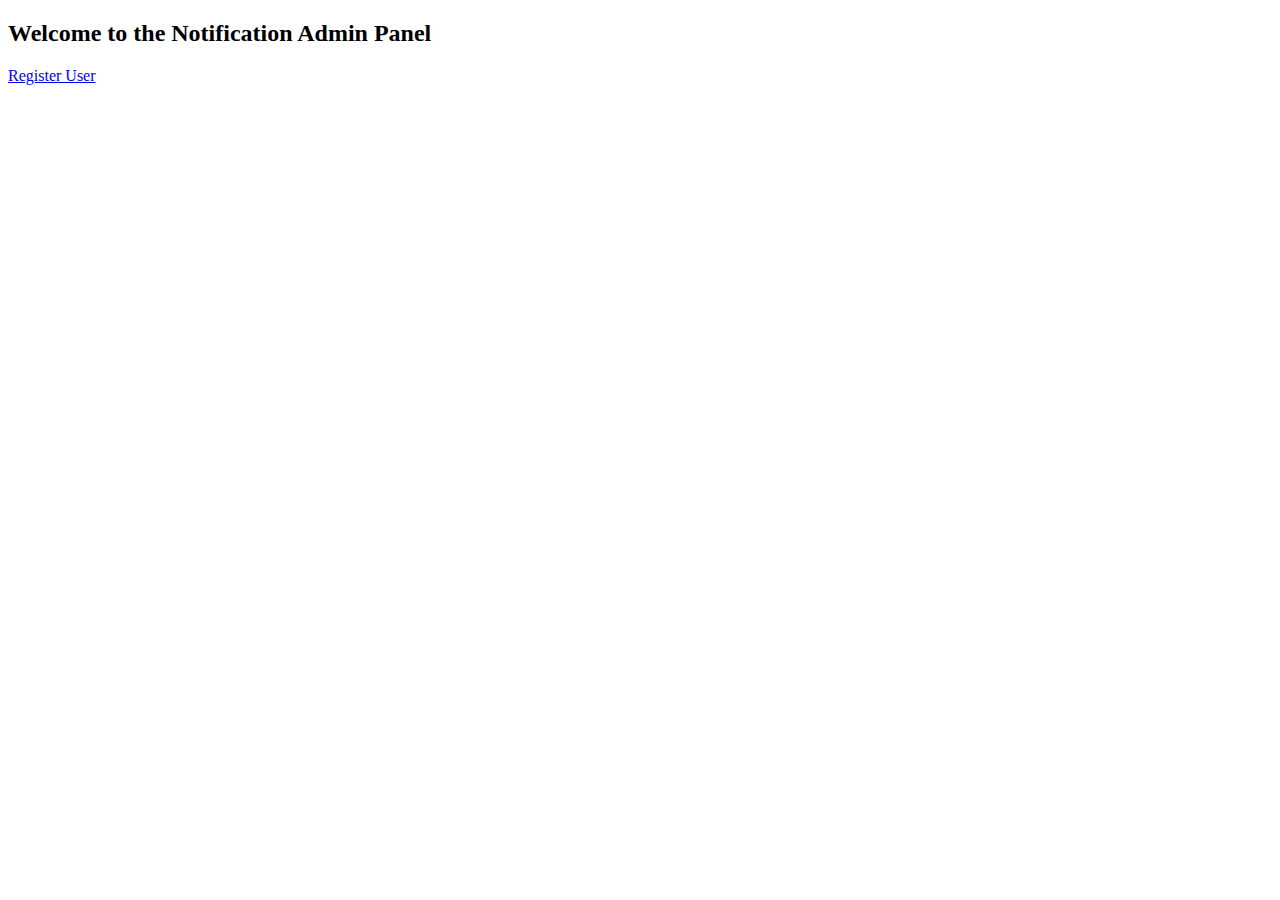
<file: Notifications/src/main/resources/templates/index.html>
<!-- templates/index.html -->
<!DOCTYPE html>
<html xmlns:th="http://www.thymeleaf.org">

<head>
    <title>Notification Admin</title>
</head>

<body>

<h2>Welcome to the Notification Admin Panel</h2>
<a href="/registerUser">Register User</a><br/>

</body>
</html>
</file>
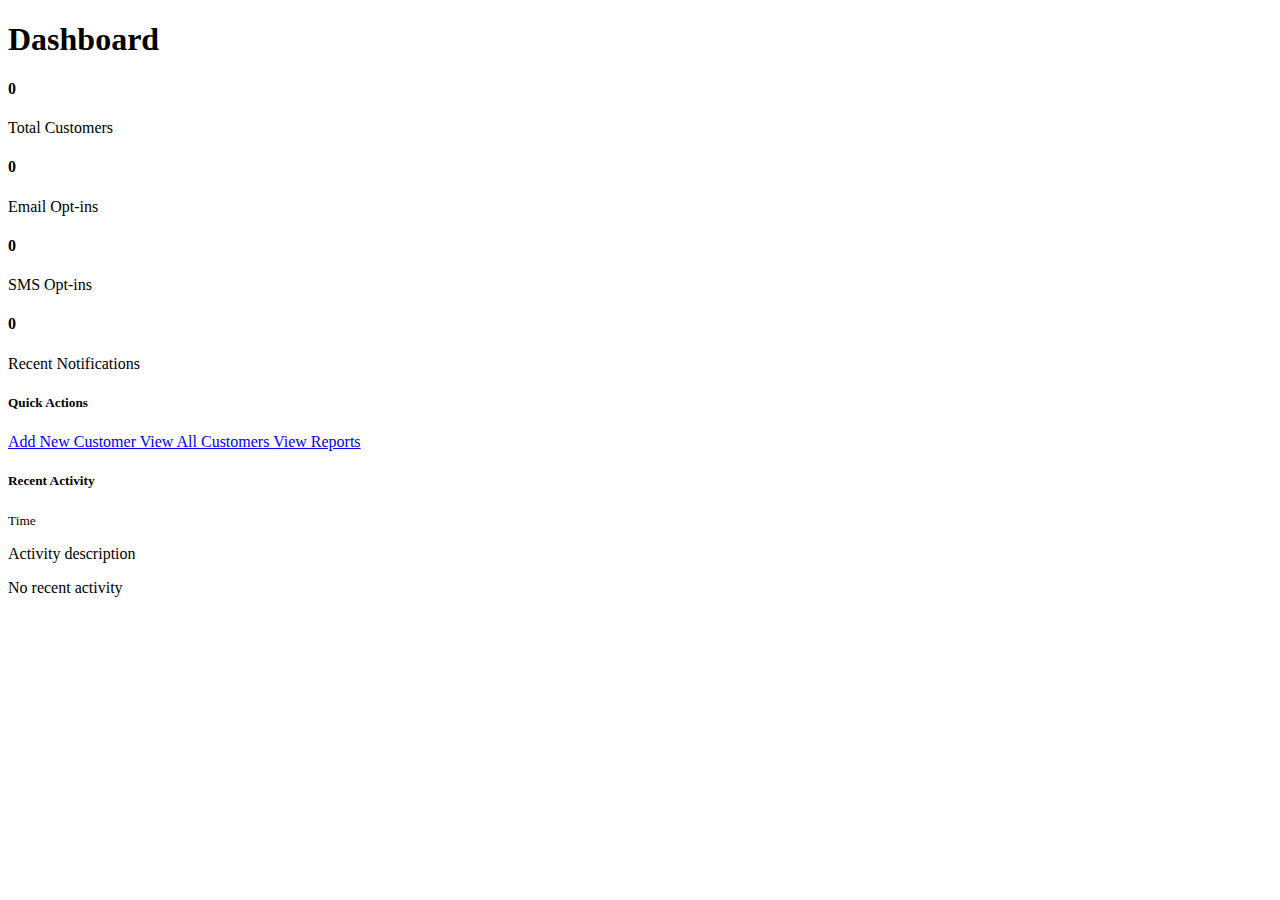
<file: Notifications/src/main/resources/templates/dashboard.html>
<!DOCTYPE html>
<html lang="en" xmlns:th="http://www.thymeleaf.org" xmlns:layout="http://www.ultraq.net.nz/thymeleaf/layout"
      layout:decorate="~{layout/base}">
<head>
    <title>Dashboard</title>
</head>
<body>
<div layout:fragment="content">
    <div class="row">
        <div class="col-12">
            <h1 class="mb-4">Dashboard</h1>
        </div>
    </div>

    <!-- Statistics Cards -->
    <div class="row mb-4">
        <div class="col-md-3">
            <div class="card text-white bg-primary">
                <div class="card-body">
                    <div class="d-flex justify-content-between">
                        <div>
                            <h4 th:text="${totalCustomers ?: 0}">0</h4>
                            <p class="card-text">Total Customers</p>
                        </div>
                        <div class="align-self-center">
                            <i class="bi bi-people fs-1"></i>
                        </div>
                    </div>
                </div>
            </div>
        </div>

        <div class="col-md-3">
            <div class="card text-white bg-success">
                <div class="card-body">
                    <div class="d-flex justify-content-between">
                        <div>
                            <h4 th:text="${emailOptIns ?: 0}">0</h4>
                            <p class="card-text">Email Opt-ins</p>
                        </div>
                        <div class="align-self-center">
                            <i class="bi bi-envelope fs-1"></i>
                        </div>
                    </div>
                </div>
            </div>
        </div>

        <div class="col-md-3">
            <div class="card text-white bg-info">
                <div class="card-body">
                    <div class="d-flex justify-content-between">
                        <div>
                            <h4 th:text="${smsOptIns ?: 0}">0</h4>
                            <p class="card-text">SMS Opt-ins</p>
                        </div>
                        <div class="align-self-center">
                            <i class="bi bi-phone fs-1"></i>
                        </div>
                    </div>
                </div>
            </div>
        </div>

        <div class="col-md-3">
            <div class="card text-white bg-warning">
                <div class="card-body">
                    <div class="d-flex justify-content-between">
                        <div>
                            <h4 th:text="${recentNotifications ?: 0}">0</h4>
                            <p class="card-text">Recent Notifications</p>
                        </div>
                        <div class="align-self-center">
                            <i class="bi bi-bell fs-1"></i>
                        </div>
                    </div>
                </div>
            </div>
        </div>
    </div>

    <!-- Quick Actions -->
    <div class="row">
        <div class="col-md-6">
            <div class="card">
                <div class="card-header">
                    <h5>Quick Actions</h5>
                </div>
                <div class="card-body">
                    <a href="/customers/new" th:href="@{/customers/new}" class="btn btn-primary mb-2 w-100">
                        <i class="bi bi-person-plus"></i> Add New Customer
                    </a>
                    <a href="/customers" th:href="@{/customers}" class="btn btn-outline-primary mb-2 w-100">
                        <i class="bi bi-list"></i> View All Customers
                    </a>
                    <a href="/reports" th:href="@{/reports}" class="btn btn-outline-secondary w-100">
                        <i class="bi bi-graph-up"></i> View Reports
                    </a>
                </div>
            </div>
        </div>

        <div class="col-md-6">
            <div class="card">
                <div class="card-header">
                    <h5>Recent Activity</h5>
                </div>
                <div class="card-body">
                    <div class="list-group list-group-flush" th:if="${recentActivities != null and !recentActivities.empty}">
                        <div class="list-group-item border-0 px-0" th:each="activity : ${recentActivities}">
                            <small class="text-muted" th:text="${activity.timestamp}">Time</small>
                            <p class="mb-0" th:text="${activity.description}">Activity description</p>
                        </div>
                    </div>
                    <p class="text-muted mb-0" th:if="${recentActivities == null or recentActivities.empty}">
                        No recent activity
                    </p>
                </div>
            </div>
        </div>
    </div>
</div>
</body>
</html>
</file>
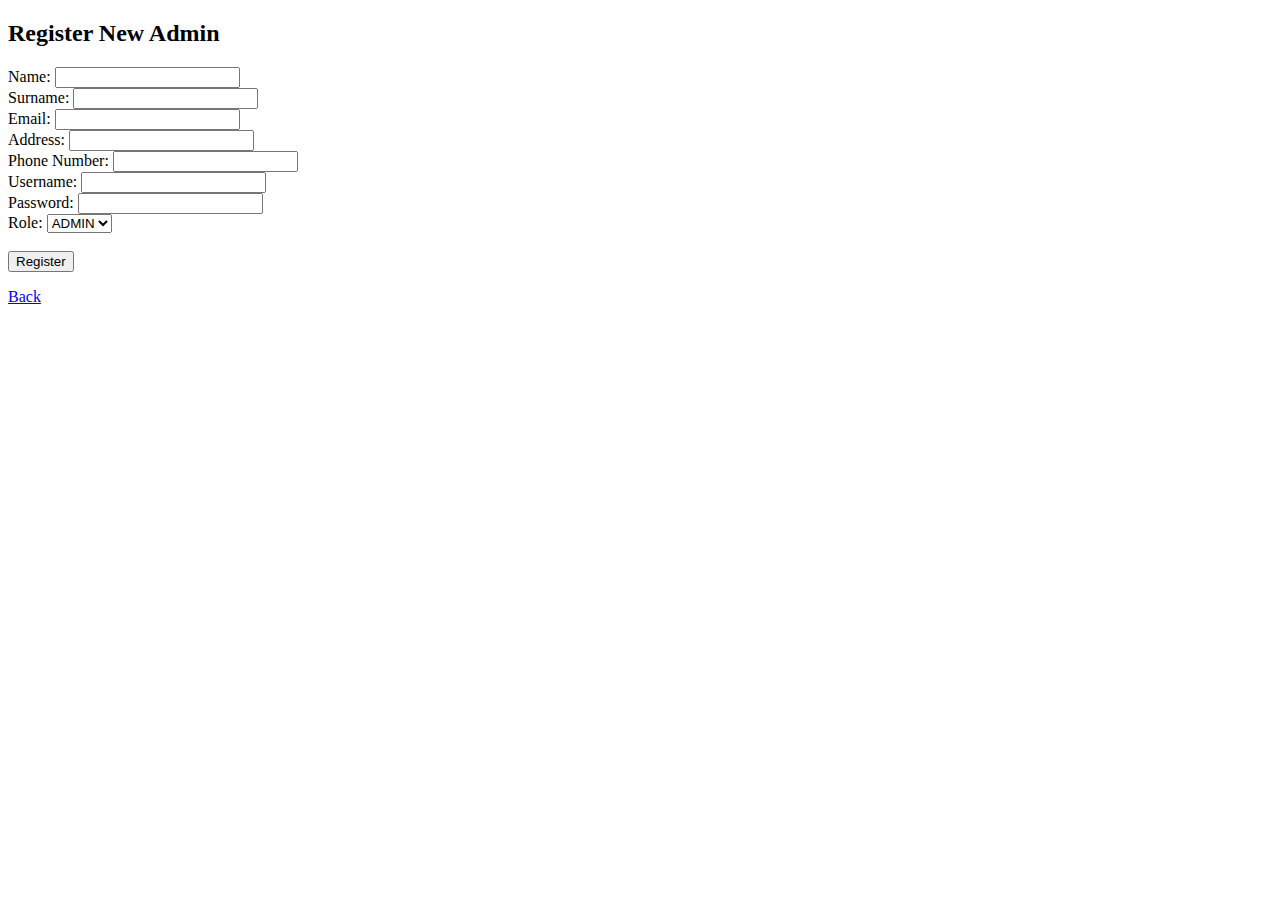
<file: Notifications/src/main/resources/templates/register.html>
<!DOCTYPE html>
<html xmlns:th="http://www.thymeleaf.org">

<head>
    <title>Register User</title>
</head>

<body>

<h2>Register New Admin</h2>


<form th:action="@{/registerUser}" method="post">
    <label>Name: <input type="text" name="name" required></label><br/>
    <label>Surname: <input type="text" name="surname" required></label><br/>
    <label>Email: <input type="email" name="email"></label><br/>
    <label>Address: <input type="text" name="address"></label><br/>
    <label>Phone Number: <input type="number" name="phoneNum"></label><br/>
    <label>Username: <input type="text" name="username" required></label><br/>
    <label>Password: <input type="password" name="password" required></label><br/>
    <label>Role:
        <select name="role">
            <option value="ADMIN">ADMIN</option>
            <option value="USER">USER</option>
        </select>
    </label><br/><br/>
    <button type="submit">Register</button>
</form>

<div th:if="${message}" style="color:green">
    <p th:text="${message}"></p>
</div>
<div th:if="${error}" style="color:red">
    <p th:text="${error}"></p>
</div>

<a href="/">Back</a>
</body>
</html>
</file>
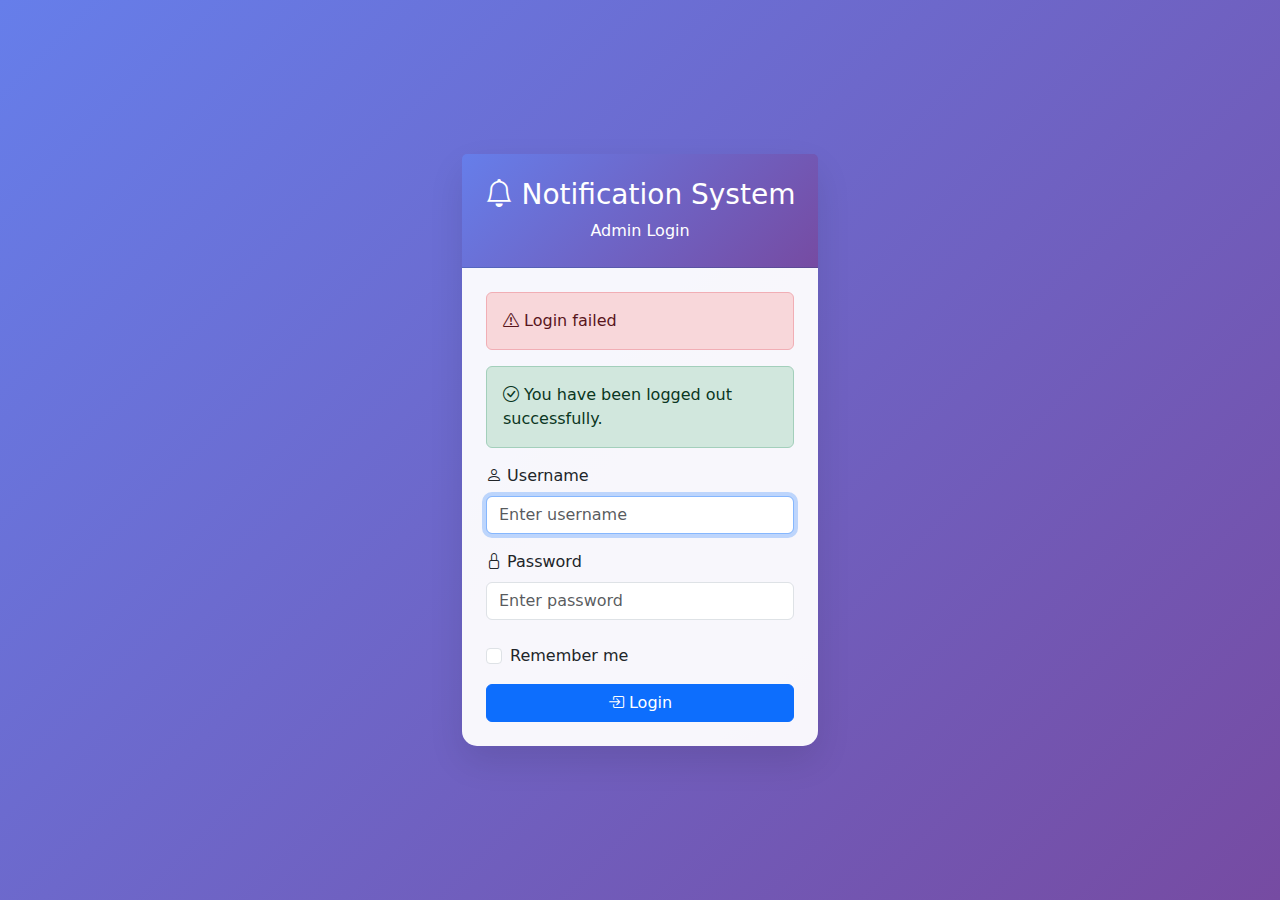
<file: Notifications/src/main/resources/templates/auth/login.html>
<!DOCTYPE html>
<html lang="en" xmlns:th="http://www.thymeleaf.org">
<head>
    <meta charset="UTF-8">
    <meta name="viewport" content="width=device-width, initial-scale=1.0">
    <title>Login - Notification System</title>
    <link href="https://cdn.jsdelivr.net/npm/bootstrap@5.3.0/dist/css/bootstrap.min.css" rel="stylesheet">
    <link href="https://cdn.jsdelivr.net/npm/bootstrap-icons@1.10.0/font/bootstrap-icons.css" rel="stylesheet">
    <style>
        body { background: linear-gradient(135deg, #667eea 0%, #764ba2 100%); min-height: 100vh; }
        .login-container { min-height: 100vh; display: flex; align-items: center; }
        .login-card { background: rgba(255, 255, 255, 0.95); border-radius: 15px; box-shadow: 0 15px 35px rgba(0, 0, 0, 0.1); }
        .login-header { background: linear-gradient(135deg, #667eea 0%, #764ba2 100%); color: white; border-radius: 15px 15px 0 0; }
    </style>
</head>
<body>
<div class="login-container">
    <div class="container">
        <div class="row justify-content-center">
            <div class="col-md-6 col-lg-4">
                <div class="card login-card border-0">
                    <div class="card-header login-header text-center py-4">
                        <h3><i class="bi bi-bell"></i> Notification System</h3>
                        <p class="mb-0">Admin Login</p>
                    </div>
                    <div class="card-body p-4">
                        <!-- Error Message -->
                        <div class="alert alert-danger" th:if="${error != null}">
                            <i class="bi bi-exclamation-triangle"></i> <span th:text="${error}">Login failed</span>
                        </div>

                        <!-- Logout Message -->
                        <div class="alert alert-success" th:if="${logout != null}">
                            <i class="bi bi-check-circle"></i> You have been logged out successfully.
                        </div>

                        <form th:action="@{/login}" method="post">
                            <div class="mb-3">
                                <label for="username" class="form-label">
                                    <i class="bi bi-person"></i> Username
                                </label>
                                <input type="text" class="form-control" id="username" name="username"
                                       placeholder="Enter username" required autofocus>
                            </div>

                            <div class="mb-4">
                                <label for="password" class="form-label">
                                    <i class="bi bi-lock"></i> Password
                                </label>
                                <input type="password" class="form-control" id="password" name="password"
                                       placeholder="Enter password" required>
                            </div>

                            <div class="mb-3 form-check">
                                <input type="checkbox" class="form-check-input" id="remember" name="remember-me">
                                <label class="form-check-label" for="remember">Remember me</label>
                            </div>

                            <button type="submit" class="btn btn-primary w-100">
                                <i class="bi bi-box-arrow-in-right"></i> Login
                            </button>
                        </form>
                    </div>
                </div>
            </div>
        </div>
    </div>
</div>

<script src="https://cdn.jsdelivr.net/npm/bootstrap@5.3.0/dist/js/bootstrap.bundle.min.js"></script>
</body>
</html>
</file>
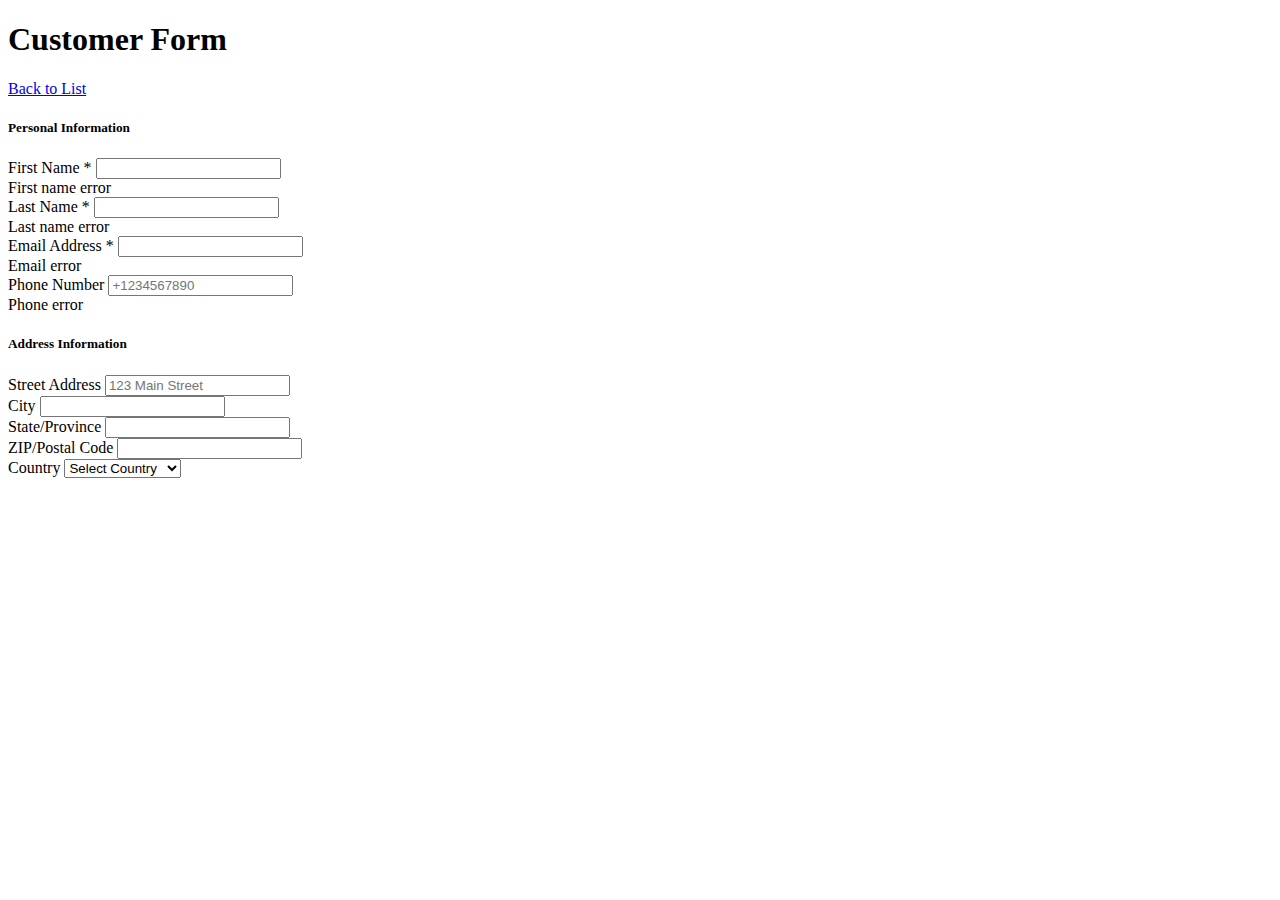
<file: Notifications/src/main/resources/templates/customers/form.html>
<!DOCTYPE html>
<html lang="en" xmlns:th="http://www.thymeleaf.org" xmlns:layout="http://www.ultraq.net.nz/thymeleaf/layout"
      layout:decorate="~{layout/base}">
<head>
    <title th:text="${customer.id != null ? 'Edit Customer' : 'Add New Customer'}">Customer Form</title>
</head>
<body>
<div layout:fragment="content">
    <div class="row">
        <div class="col-12">
            <div class="d-flex justify-content-between align-items-center mb-4">
                <h1 th:text="${customer.id != null ? 'Edit Customer' : 'Add New Customer'}">Customer Form</h1>
                <a href="/customers" th:href="@{/customers}" class="btn btn-outline-secondary">
                    <i class="bi bi-arrow-left"></i> Back to List
                </a>
            </div>
        </div>
    </div>

    <div class="row justify-content-center">
        <div class="col-lg-8">
            <div class="card">
                <div class="card-body">
                    <form th:action="${customer.id != null ? '/customers/' + customer.id : '/customers'}"
                          th:object="${customer}" method="post">

                        <input type="hidden" th:field="*{id}" th:if="${customer.id != null}">

                        <!-- Personal Information Section -->
                        <h5 class="mb-3">Personal Information</h5>

                        <div class="row mb-3">
                            <div class="col-md-6">
                                <label for="firstName" class="form-label">First Name *</label>
                                <input type="text" class="form-control" th:field="*{firstName}"
                                       th:classappend="${#fields.hasErrors('firstName')} ? 'is-invalid' : ''"
                                       id="firstName" required>
                                <div class="invalid-feedback" th:if="${#fields.hasErrors('firstName')}"
                                     th:errors="*{firstName}">First name error</div>
                            </div>
                            <div class="col-md-6">
                                <label for="lastName" class="form-label">Last Name *</label>
                                <input type="text" class="form-control" th:field="*{lastName}"
                                       th:classappend="${#fields.hasErrors('lastName')} ? 'is-invalid' : ''"
                                       id="lastName" required>
                                <div class="invalid-feedback" th:if="${#fields.hasErrors('lastName')}"
                                     th:errors="*{lastName}">Last name error</div>
                            </div>
                        </div>

                        <div class="row mb-3">
                            <div class="col-md-6">
                                <label for="email" class="form-label">Email Address *</label>
                                <input type="email" class="form-control" th:field="*{email}"
                                       th:classappend="${#fields.hasErrors('email')} ? 'is-invalid' : ''"
                                       id="email" required>
                                <div class="invalid-feedback" th:if="${#fields.hasErrors('email')}"
                                     th:errors="*{email}">Email error</div>
                            </div>
                            <div class="col-md-6">
                                <label for="phoneNumber" class="form-label">Phone Number</label>
                                <input type="tel" class="form-control" th:field="*{phoneNumber}"
                                       th:classappend="${#fields.hasErrors('phoneNumber')} ? 'is-invalid' : ''"
                                       id="phoneNumber" placeholder="+1234567890">
                                <div class="invalid-feedback" th:if="${#fields.hasErrors('phoneNumber')}"
                                     th:errors="*{phoneNumber}">Phone error</div>
                            </div>
                        </div>

                        <!-- Address Information Section -->
                        <h5 class="mb-3 mt-4">Address Information</h5>

                        <div class="mb-3">
                            <label for="streetAddress" class="form-label">Street Address</label>
                            <input type="text" class="form-control" th:field="*{address.streetAddress}"
                                   id="streetAddress" placeholder="123 Main Street">
                        </div>

                        <div class="row mb-3">
                            <div class="col-md-6">
                                <label for="city" class="form-label">City</label>
                                <input type="text" class="form-control" th:field="*{address.city}" id="city">
                            </div>
                            <div class="col-md-3">
                                <label for="state" class="form-label">State/Province</label>
                                <input type="text" class="form-control" th:field="*{address.state}" id="state">
                            </div>
                            <div class="col-md-3">
                                <label for="zipCode" class="form-label">ZIP/Postal Code</label>
                                <input type="text" class="form-control" th:field="*{address.zipCode}" id="zipCode">
                            </div>
                        </div>

                        <div class="mb-3">
                            <label for="country" class="form-label">Country</label>
                            <select class="form-select" th:field="*{address.country}" id="country">
                                <option value="">Select Country</option>
                                <option value="US">United States</option>
                                <option value="CA">Canada</option>
                                <option value="UK">United Kingdom</option>
                                <option value="DE">Germany</option>
                                <option value="FR">France</option>
                                <option value="
</file>
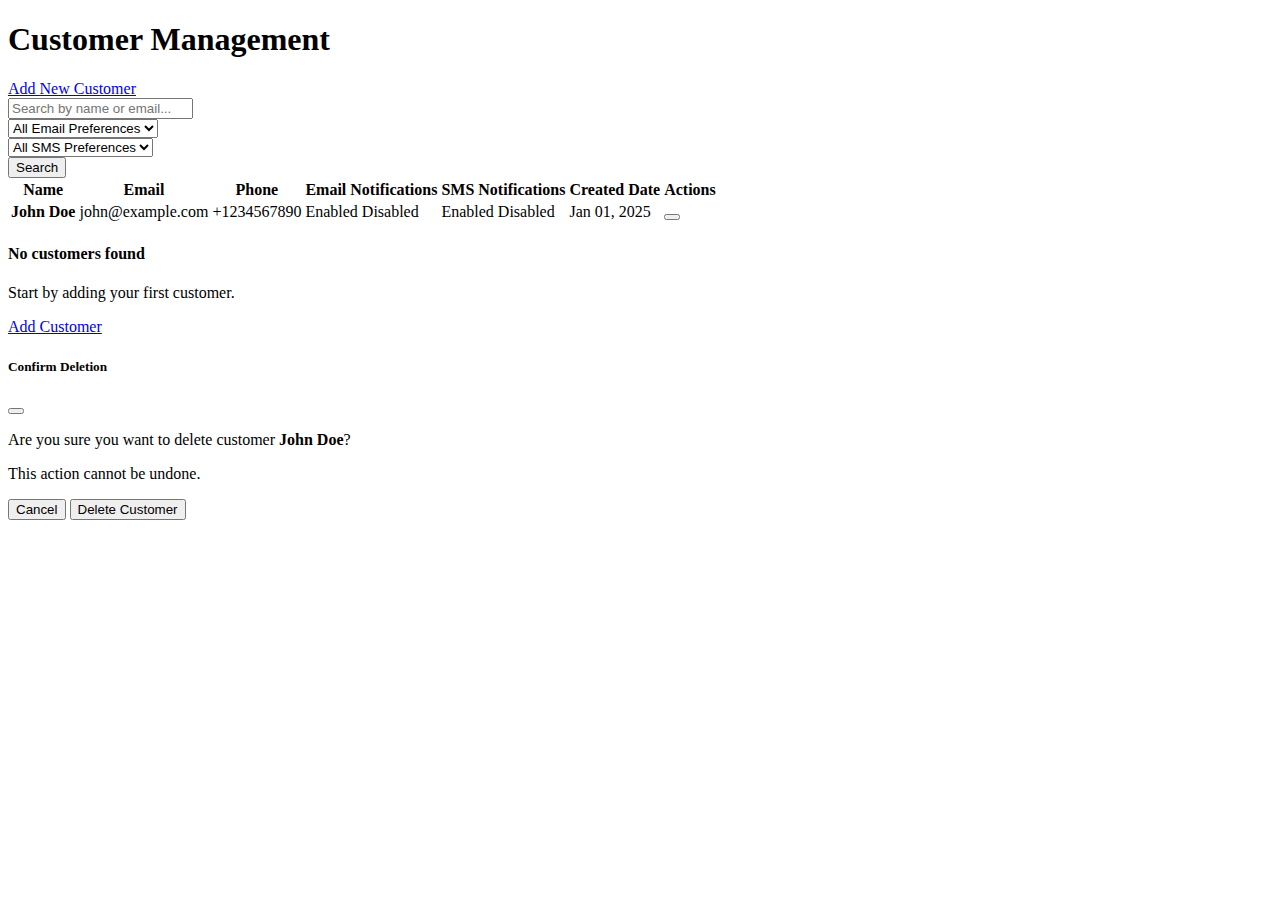
<file: Notifications/src/main/resources/templates/customers/list.html>
<!DOCTYPE html>
<html lang="en" xmlns:th="http://www.thymeleaf.org" xmlns:layout="http://www.ultraq.net.nz/thymeleaf/layout"
      layout:decorate="~{layout/base}">
<head>
    <title>Customers</title>
</head>
<body>
<div layout:fragment="content">
    <div class="row">
        <div class="col-12">
            <div class="d-flex justify-content-between align-items-center mb-4">
                <h1>Customer Management</h1>
                <a href="/customers/new" th:href="@{/customers/new}" class="btn btn-primary">
                    <i class="bi bi-person-plus"></i> Add New Customer
                </a>
            </div>
        </div>
    </div>

    <!-- Search and Filter Section -->
    <div class="row mb-4">
        <div class="col-12">
            <div class="card">
                <div class="card-body">
                    <form method="get" th:action="@{/customers}">
                        <div class="row g-3">
                            <div class="col-md-4">
                                <input type="text" class="form-control" name="search"
                                       th:value="${searchTerm}" placeholder="Search by name or email...">
                            </div>
                            <div class="col-md-3">
                                <select class="form-select" name="emailOptIn">
                                    <option value="">All Email Preferences</option>
                                    <option value="true" th:selected="${emailOptIn == 'true'}">Email Opt-In</option>
                                    <option value="false" th:selected="${emailOptIn == 'false'}">Email Opt-Out</option>
                                </select>
                            </div>
                            <div class="col-md-3">
                                <select class="form-select" name="smsOptIn">
                                    <option value="">All SMS Preferences</option>
                                    <option value="true" th:selected="${smsOptIn == 'true'}">SMS Opt-In</option>
                                    <option value="false" th:selected="${smsOptIn == 'false'}">SMS Opt-Out</option>
                                </select>
                            </div>
                            <div class="col-md-2">
                                <button type="submit" class="btn btn-outline-primary w-100">
                                    <i class="bi bi-search"></i> Search
                                </button>
                            </div>
                        </div>
                    </form>
                </div>
            </div>
        </div>
    </div>

    <!-- Customer Table -->
    <div class="row">
        <div class="col-12">
            <div class="card">
                <div class="card-body">
                    <div class="table-responsive">
                        <table class="table table-hover">
                            <thead class="table-light">
                            <tr>
                                <th>
                                    <a th:href="@{/customers(sort='name', order=${sortOrder == 'asc' ? 'desc' : 'asc'})}"
                                       class="text-decoration-none text-dark">
                                        Name
                                        <i class="bi bi-arrow-up" th:if="${sortField == 'name' and sortOrder == 'asc'}"></i>
                                        <i class="bi bi-arrow-down" th:if="${sortField == 'name' and sortOrder == 'desc'}"></i>
                                    </a>
                                </th>
                                <th>Email</th>
                                <th>Phone</th>
                                <th>Email Notifications</th>
                                <th>SMS Notifications</th>
                                <th>Created Date</th>
                                <th class="table-actions">Actions</th>
                            </tr>
                            </thead>
                            <tbody>
                            <tr th:each="customer : ${customers}">
                                <td>
                                    <strong th:text="${customer.firstName + ' ' + customer.lastName}">John Doe</strong>
                                </td>
                                <td th:text="${customer.email}">john@example.com</td>
                                <td th:text="${customer.phoneNumber}">+1234567890</td>
                                <td>
                                            <span class="badge bg-success" th:if="${customer.preferences.emailOptIn}">
                                                <i class="bi bi-check-circle"></i> Enabled
                                            </span>
                                    <span class="badge bg-secondary" th:unless="${customer.preferences.emailOptIn}">
                                                <i class="bi bi-x-circle"></i> Disabled
                                            </span>
                                </td>
                                <td>
                                            <span class="badge bg-success" th:if="${customer.preferences.smsOptIn}">
                                                <i class="bi bi-check-circle"></i> Enabled
                                            </span>
                                    <span class="badge bg-secondary" th:unless="${customer.preferences.smsOptIn}">
                                                <i class="bi bi-x-circle"></i> Disabled
                                            </span>
                                </td>
                                <td th:text="${#temporals.format(customer.createdAt, 'MMM dd, yyyy')}">Jan 01, 2025</td>
                                <td>
                                    <div class="btn-group btn-group-sm">
                                        <a th:href="@{/customers/{id}(id=${customer.id})}"
                                           class="btn btn-outline-primary" title="View">
                                            <i class="bi bi-eye"></i>
                                        </a>
                                        <a th:href="@{/customers/{id}/edit(id=${customer.id})}"
                                           class="btn btn-outline-secondary" title="Edit">
                                            <i class="bi bi-pencil"></i>
                                        </a>
                                        <button type="button" class="btn btn-outline-danger"
                                                data-bs-toggle="modal" th:data-bs-target="'#deleteModal' + ${customer.id}"
                                                title="Delete">
                                            <i class="bi bi-trash"></i>
                                        </button>
                                    </div>
                                </td>
                            </tr>
                            </tbody>
                        </table>
                    </div>

                    <!-- No customers message -->
                    <div th:if="${customers.empty}" class="text-center py-4">
                        <i class="bi bi-people text-muted" style="font-size: 3rem;"></i>
                        <h4 class="text-muted mt-3">No customers found</h4>
                        <p class="text-muted">Start by adding your first customer.</p>
                        <a href="/customers/new" th:href="@{/customers/new}" class="btn btn-primary">
                            <i class="bi bi-person-plus"></i> Add Customer
                        </a>
                    </div>
                </div>
            </div>
        </div>
    </div>

    <!-- Delete Confirmation Modals -->
    <div th:each="customer : ${customers}">
        <div class="modal fade" th:id="'deleteModal' + ${customer.id}" tabindex="-1">
            <div class="modal-dialog">
                <div class="modal-content">
                    <div class="modal-header">
                        <h5 class="modal-title">Confirm Deletion</h5>
                        <button type="button" class="btn-close" data-bs-dismiss="modal"></button>
                    </div>
                    <div class="modal-body">
                        <p>Are you sure you want to delete customer
                            <strong th:text="${customer.firstName + ' ' + customer.lastName}">John Doe</strong>?
                        </p>
                        <p class="text-muted">This action cannot be undone.</p>
                    </div>
                    <div class="modal-footer">
                        <button type="button" class="btn btn-secondary" data-bs-dismiss="modal">Cancel</button>
                        <form method="post" th:action="@{/customers/{id}/delete(id=${customer.id})}" style="display: inline;">
                            <button type="submit" class="btn btn-danger">Delete Customer</button>
                        </form>
                    </div>
                </div>
            </div>
        </div>
    </div>
</div>
</body>
</html>
</file>
